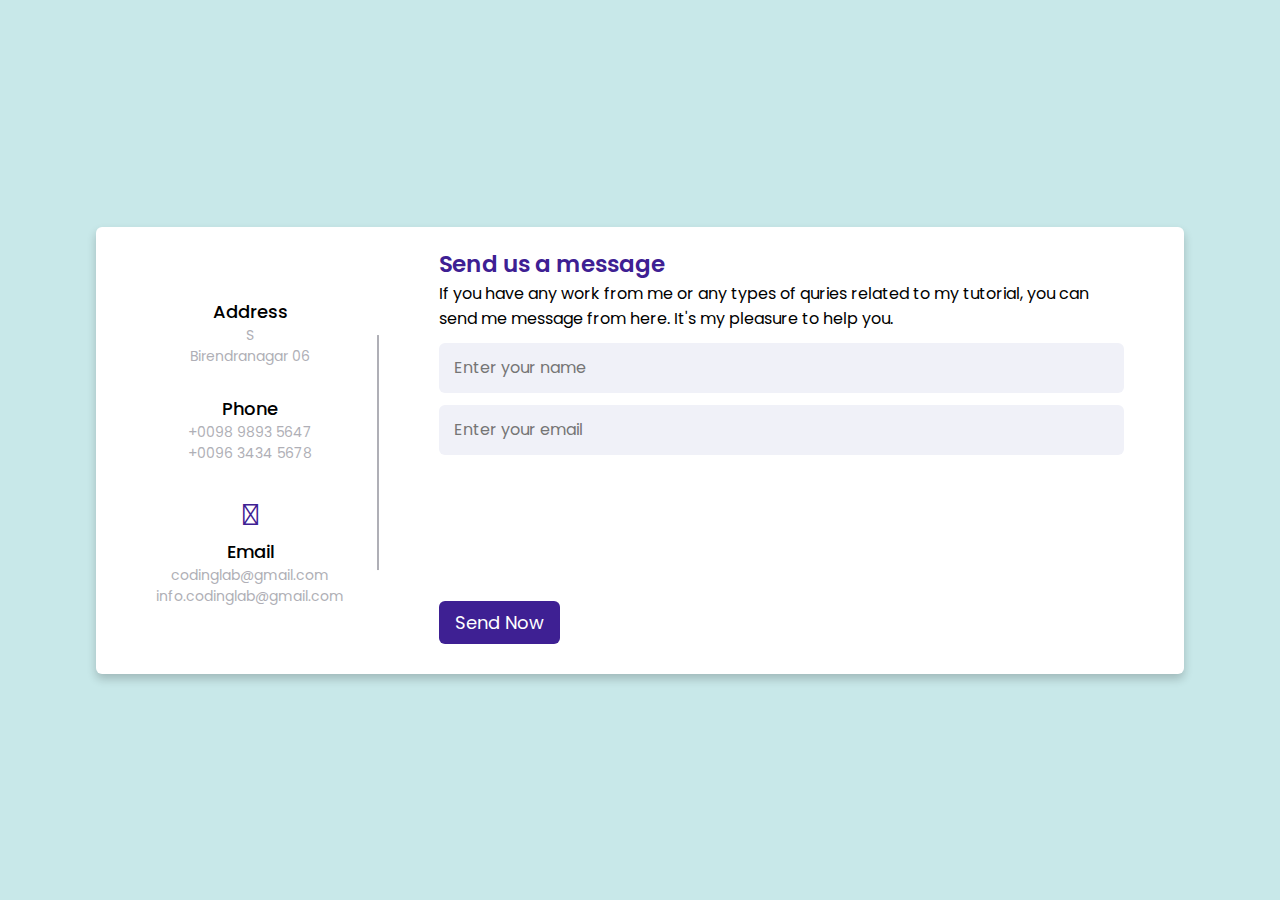
<file: Pages/g.html>
<!DOCTYPE html>
<!-- Created By CodingLab - www.codinglabweb.com -->
<html lang="en" dir="ltr">
  <head>
    <meta charset="UTF-8">
   <!-- <title> Responsive Contact Us Form  | CodingLab </title>-->
    <!-- Fontawesome CDN Link -->
    <link rel="stylesheet" href="../assets/css/g.css"/>
    <link rel="stylesheet" href="https://cdnjs.cloudflare.com/ajax/libs/font-awesome/4.7.0/css/font-awesome.min.css">


    <link rel="preconnect" href="https://fonts.gstatic.com">
    <link href="https://fonts.googleapis.com/css2?family=Fredoka+One&family=Play&display=swap" rel="stylesheet">
    <link rel="preconnect" href="https://fonts.googleapis.com"><link rel="preconnect" href="https://fonts.gstatic.com" crossorigin><link href="https://fonts.googleapis.com/css2?family=Roboto+Slab:wght@700&family=Zen+Dots&display=swap" rel="stylesheet">
     <meta name="viewport" content="width=device-width, initial-scale=1.0">
   </head>
<body>
  <div class="container">
    <div class="content">
      <div class="left-side">
        <div class="address details">
          <i class="fas fa-map-marker-alt"></i>
          <div class="topic">Address</div>
          <div class="text-one">S</div>
          <div class="text-two">Birendranagar 06</div>
        </div>
        <div class="phone details">
          <i class="fas fa-phone-alt"></i>
          <div class="topic">Phone</div>
          <div class="text-one">+0098 9893 5647</div>
          <div class="text-two">+0096 3434 5678</div>
        </div>
        <div class="email details">
          <i class="fas fa-envelope"></i>
          <div class="topic">Email</div>
          <div class="text-one">codinglab@gmail.com</div>
          <div class="text-two">info.codinglab@gmail.com</div>
        </div>
      </div>
      <div class="right-side">
        <div class="topic-text">Send us a message</div>
        <p>If you have any work from me or any types of quries related to my tutorial, you can send me message from here. It's my pleasure to help you.</p>
      <form action="#">
        <div class="input-box">
          <input type="text" placeholder="Enter your name">
        </div>
        <div class="input-box">
          <input type="text" placeholder="Enter your email">
        </div>
        <div class="input-box message-box">
          
        </div>
        <div class="button">
          <input type="button" value="Send Now" >
        </div>
      </form>
    </div>
    </div>
  </div>
</body>
</html>
</file>
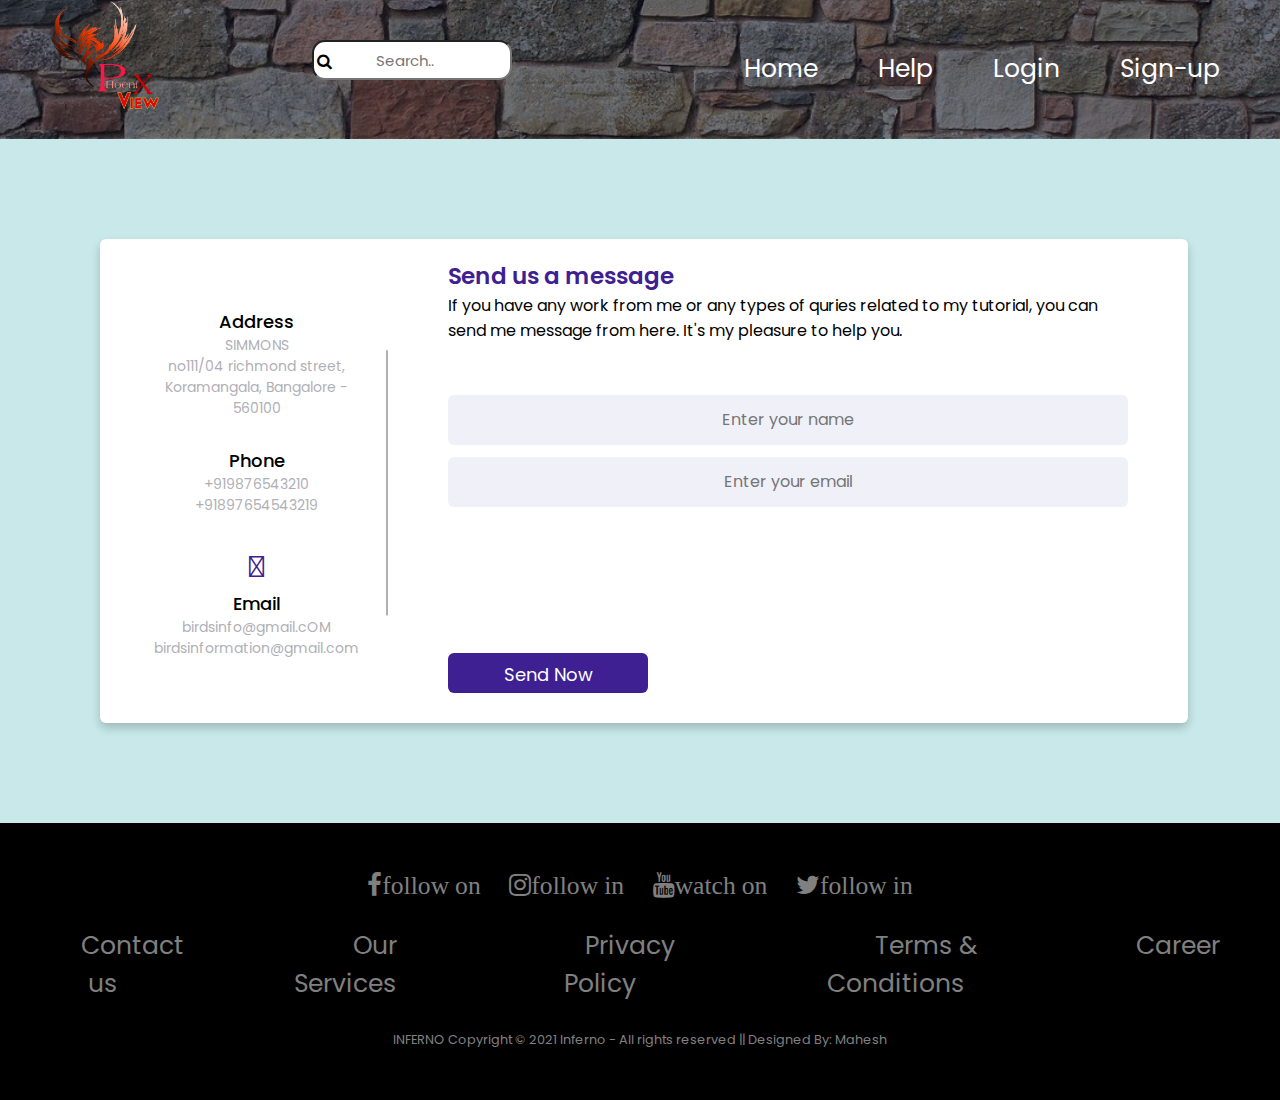
<file: Pages/help.html>
<!DOCTYPE html>
<!-- Created By CodingLab - www.codinglabweb.com -->
<html lang="en" dir="ltr">

<head>
  <meta charset="UTF-8">
  <!-- <title> Responsive Contact Us Form  | CodingLab </title>-->
  <!-- Fontawesome CDN Link -->

  <meta name="viewport" content="width=device-width, initial-scale=1.0">
  <link rel="stylesheet" href="https://cdnjs.cloudflare.com/ajax/libs/font-awesome/4.7.0/css/font-awesome.min.css">
  <link rel="stylesheet" href="../assets/css/help.css">
  <link rel="preconnect" href="https://fonts.gstatic.com">
  <link href="https://fonts.googleapis.com/css2?family=Fredoka+One&family=Play&display=swap" rel="stylesheet">
  <link rel="preconnect" href="https://fonts.googleapis.com"><link rel="preconnect" href="https://fonts.gstatic.com" crossorigin><link href="https://fonts.googleapis.com/css2?family=Roboto+Slab:wght@700&family=Zen+Dots&display=swap" rel="stylesheet">

</head>

<body>
  <!-- header -->
  <div class="page">
    <div class="header">
      <div class="img">
        <img src="../assets/images/logo.png" alt="erorr" width="110px">
      </div>
      <div>
        <form class="search" action="#">
          <i class="fa fa-search"></i>
          <input type="search" id="search3" placeholder="Search.." name="search2">
        </form>
      </div>
      <div class="row">
        <ul>
          <li><a href="../index.html">Home</a> </li>
          <li><a href="#">Help</a></li>
          <li><a href="login.html">Login</a></li>
          <li><a href="sign.html">Sign-up</a></li>
        </ul>
      </div>

    </div>

    <!-- body -->
</body>
<div class="container">
  <div class="content">
    <div class="left-side">
      <div class="address details">
        <i class="fas fa-map-marker-alt"></i>
        <div class="topic">Address</div>
        <div class="text-one">SIMMONS</div>
        <div class="text-two">no111/04 richmond street, Koramangala, Bangalore - 560100</div>
      </div>
      <div class="phone details">
        <i class="fas fa-phone-alt"></i>
        <div class="topic">Phone</div>
        <div class="text-one">+919876543210</div>
        <div class="text-two">+91897654543219</div>
      </div>
      <div class="email details">
        <i class="fas fa-envelope"></i>
        <div class="topic">Email</div>
        <div class="text-one">birdsinfo@gmail.cOM</div>
        <div class="text-two">birdsinformation@gmail.com</div>
      </div>
    </div>
    <div class="right-side">
      <div class="topic-text">Send us a message</div>
      <p>If you have any work from me or any types of quries related to my tutorial, you can send me message from here.
        It's my pleasure to help you.</p>
      <form action="#">
        <div class="input-box">
          <input type="text" placeholder="Enter your name">
        </div>
        <div class="input-box">
          <input type="text" placeholder="Enter your email">
        </div>
        <div class="input-box message-box">

        </div>
        <div class="button">
          <input type="button" value="Send Now">
        </div>
      </form>
    </div>
  </div>
</div>

<!-- footer -->
<footer>
  <div class="footer">
    <div class="row">
      <a href="#"><i class="fa fa-facebook">follow on</i></a>
      <a href="#"><i class="fa fa-instagram">follow in</i></a>
      <a href="#"><i class="fa fa-youtube">watch on</i></a>
      <a href="#"><i class="fa fa-twitter">follow in </i></a>
    </div>

    <div class="row">
      <ul>
        <li><a href="#">Contact us</a></li>
        <li><a href="#">Our Services</a></li>
        <li><a href="#">Privacy Policy</a></li>
        <li><a href="#">Terms & Conditions</a></li>
        <li><a href="#">Career</a></li>
      </ul>
    </div>

    <div class="row">
      INFERNO Copyright © 2021 Inferno - All rights reserved || Designed By: Mahesh
    </div>
  </div>
</footer>


</body>

</html>
</file>
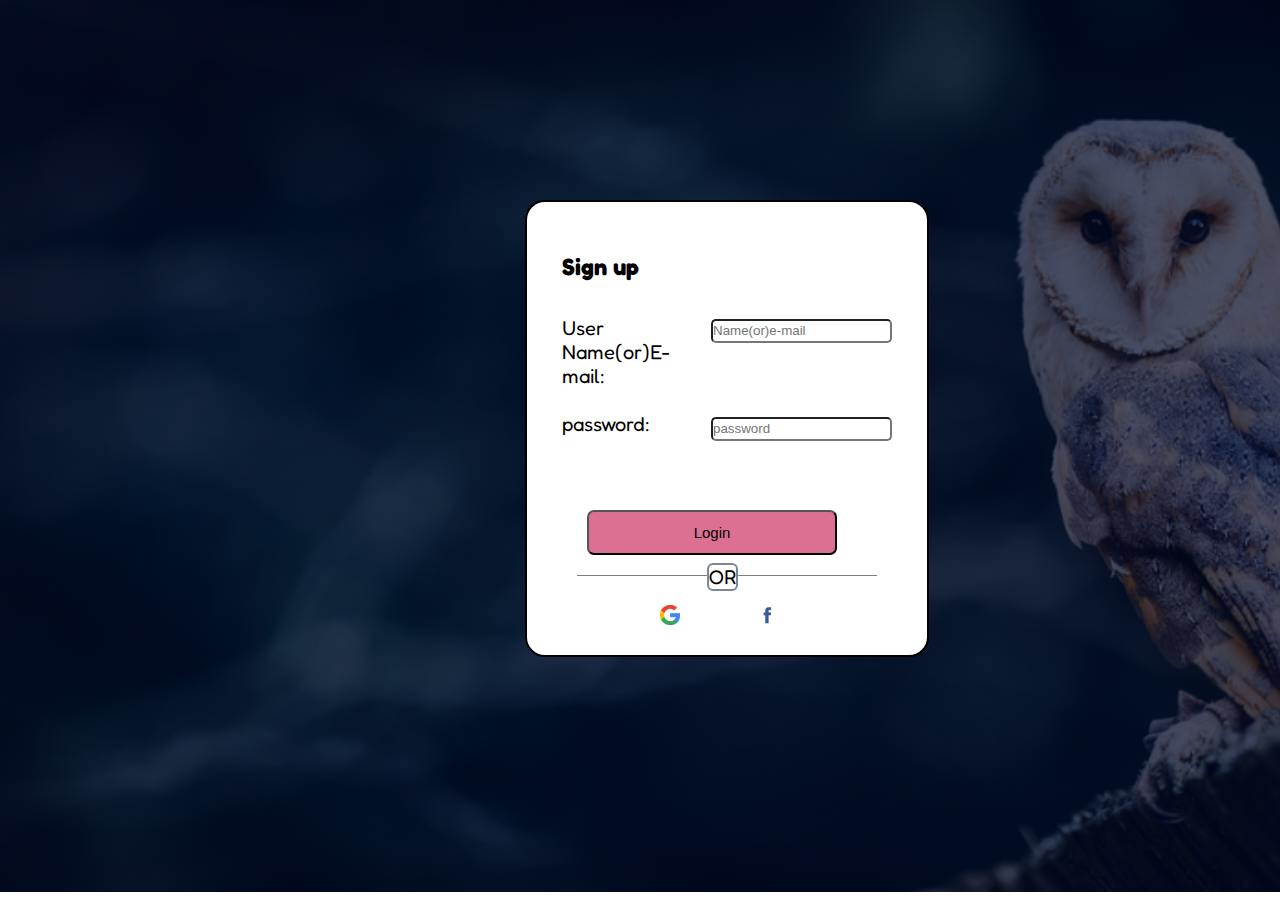
<file: Pages/login.html>
<!DOCTYPE html>
<html lang="en">

<head>
    <meta charset="UTF-8">
    <meta http-equiv="X-UA-Compatible" content="IE=edge">
    <meta name="viewport" content="width=device-width, initial-scale=1.0">
    <title>Document</title>
    <link rel="stylesheet" href="../assets/css/login-page.css">
    <link rel="stylesheet" href="https://cdnjs.cloudflare.com/ajax/libs/font-awesome/4.7.0/css/font-awesome.min.css">


    <link rel="preconnect" href="https://fonts.gstatic.com">
    <link href="https://fonts.googleapis.com/css2?family=Fredoka+One&family=Play&display=swap" rel="stylesheet">
    <link rel="preconnect" href="https://fonts.googleapis.com"><link rel="preconnect" href="https://fonts.gstatic.com" crossorigin><link href="https://fonts.googleapis.com/css2?family=Roboto+Slab:wght@700&family=Zen+Dots&display=swap" rel="stylesheet">
</head>

<body>
    <div class="first">
        <h3>Sign up</h3>
        <form action="#">
            <div class="container">
                <div class="label">
                    <label for="name,email"> User Name(or)E-mail:</label><br><br>
                    <label for="password,">password:</label><br><br>
                </div>
                <div>
                    <input type="text" id="name" name="name" placeholder="Name(or)e-mail"><br><br>
                    <input type="password" id="password" name="password" placeholder="password" ><br><br>
                </div>
            </div>
            <button><a href="content.html">Login</a> </button>
            <div class="line"><span>OR</span></div>
            <div class="last">
                <div class="goo">
                    <a href="#"><img src="../assets/images/google1.png" alt="erorr" width="20px"> </a>
                </div>
                <div class="fb">
                    <a href="#"><img src="../assets/images/fb.jpg" alt="erorr" width="20px"></a>
                </div>
            </div>

        </form>
    </div>

</body>

</html>
</file>
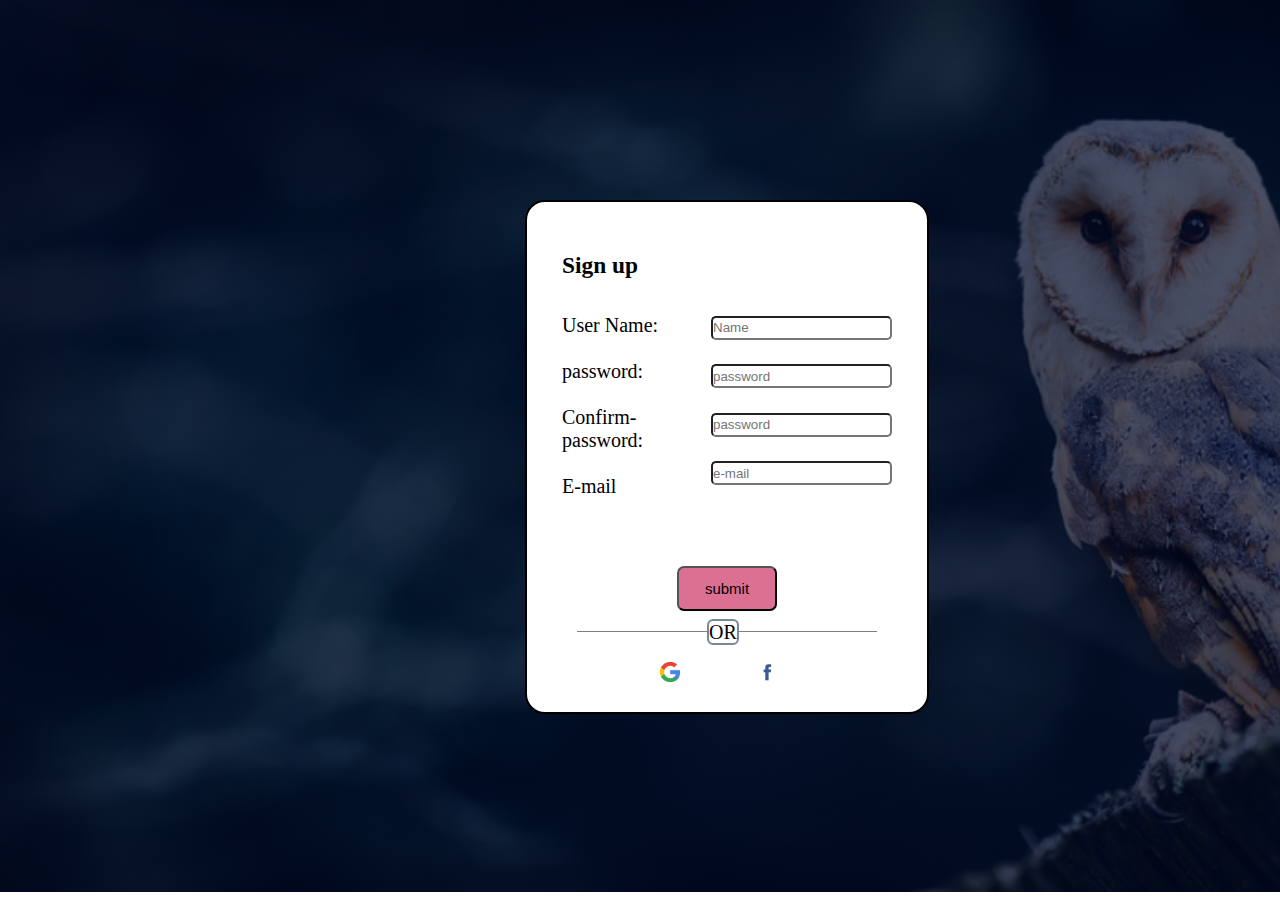
<file: Pages/sign.html>
<!DOCTYPE html>
<html lang="en">

<head>
    <meta charset="UTF-8">
    <meta http-equiv="X-UA-Compatible" content="IE=edge">
    <meta name="viewport" content="width=device-width, initial-scale=1.0">
    <title>Document</title>
    <link rel="stylesheet" href="../assets/css/sign.css">
    <link rel="stylesheet" href="https://cdnjs.cloudflare.com/ajax/libs/font-awesome/4.7.0/css/font-awesome.min.css">


    <link rel="preconnect" href="https://fonts.gstatic.com">
    <link href="https://fonts.googleapis.com/css2?family=Fredoka+One&family=Play&display=swap" rel="stylesheet">
    <link rel="preconnect" href="https://fonts.googleapis.com"><link rel="preconnect" href="https://fonts.gstatic.com" crossorigin><link href="https://fonts.googleapis.com/css2?family=Roboto+Slab:wght@700&family=Zen+Dots&display=swap" rel="stylesheet">
</head>

<body>
    <div class="first">
        <h3>Sign up</h3>
        <form action="#">
            <div class="container">
                <div class="label">
                    <label for="name"> User Name:</label><br><br>
                    <label for="password">password:</label><br><br>
                    <label for="password">Confirm-password:</label><br><br>
                    <label for="email">E-mail</label><br><br>
                </div>
                <div>
                    <input type="text" id="name" name="name" placeholder="Name"><br><br>
                    <input type="password" id="password" name="password" placeholder="password"><br><br>
                    <input type="password" id="password1" name="password" placeholder="password"><br><br>
                    <input type="e-mail" id="e-mail" name="email" placeholder="e-mail"><br><br>
                </div>
            </div>
            
            <button><a href="content.html">submit</a> </button>


            <div class="line"><span>OR</span></div>
            <div class="last">
                <div class="goo">
                    <a href="#"><img src="../assets/images/google1.png" alt="erorr" width="20px"> </a>
                </div>
                <div class="fb">
                    <a href="#"><img src="../assets/images/fb.jpg" alt="erorr" width="20px"></a>
                </div>
            </div>

        </form>
    </div>
</body>

</html>
</file>
<file: assets/css/g.css>
@import url('https://fonts.googleapis.com/css2?family=Poppins:wght@200;300;400;500;600;700&display=swap');
*{
  margin: 0;
  padding: 0;
  box-sizing: border-box;
  font-family: "Poppins" , sans-serif;
}
body{
  min-height: 100vh;
  width: 100%;
  background: #c8e8e9;
  display: flex;
  align-items: center;
  justify-content: center;
}
.container{
  width: 85%;
  background: #fff;
  border-radius: 6px;
  padding: 20px 60px 30px 40px;
  box-shadow: 0 5px 10px rgba(0, 0, 0, 0.2);
}
.container .content{
  display: flex;
  align-items: center;
  justify-content: space-between;
}
.container .content .left-side{
  width: 25%;
  height: 100%;
  display: flex;
  flex-direction: column;
  align-items: center;
  justify-content: center;
  margin-top: 15px;
  position: relative;
}
.content .left-side::before{
  content: '';
  position: absolute;
  height: 70%;
  width: 2px;
  right: -15px;
  top: 50%;
  transform: translateY(-50%);
  background: #afafb6;
}
.content .left-side .details{
  margin: 14px;
  text-align: center;
}
.content .left-side .details i{
  font-size: 30px;
  color: #3e2093;
  margin-bottom: 10px;
}
.content .left-side .details .topic{
  font-size: 18px;
  font-weight: 500;
}
.content .left-side .details .text-one,
.content .left-side .details .text-two{
  font-size: 14px;
  color: #afafb6;
}
.container .content .right-side{
  width: 75%;
  margin-left: 75px;
}
.content .right-side .topic-text{
  font-size: 23px;
  font-weight: 600;
  color: #3e2093;
}
.right-side .input-box{
  height: 50px;
  width: 100%;
  margin: 12px 0;
}
.right-side .input-box input,
.right-side .input-box textarea{
  height: 100%;
  width: 100%;
  border: none;
  outline: none;
  font-size: 16px;
  background: #F0F1F8;
  border-radius: 6px;
  padding: 0 15px;
  resize: none;
}
.right-side .message-box{
  min-height: 110px;
}
.right-side .input-box textarea{
  padding-top: 6px;
}
.right-side .button{
  display: inline-block;
  margin-top: 12px;
}
.right-side .button input[type="button"]{
  color: #fff;
  font-size: 18px;
  outline: none;
  border: none;
  padding: 8px 16px;
  border-radius: 6px;
  background: #3e2093;
  cursor: pointer;
  transition: all 0.3s ease;
}
.button input[type="button"]:hover{
  background: #5029bc;
}

@media (max-width: 950px) {
  .container{
    width: 90%;
    padding: 30px 40px 40px 35px ;
  }
  .container .content .right-side{
   width: 75%;
   margin-left: 55px;
}
}
@media (max-width: 820px) {
  .container{
    margin: 40px 0;
    height: 100%;
  }
  .container .content{
    flex-direction: column-reverse;
  }
 .container .content .left-side{
   width: 100%;
   flex-direction: row;
   margin-top: 40px;
   justify-content: center;
   flex-wrap: wrap;
 }
 .container .content .left-side::before{
   display: none;
 }
 .container .content .right-side{
   width: 100%;
   margin-left: 0;
 }
}
</file>
<file: assets/css/help.css>
@import url('https://fonts.googleapis.com/css2?family=Poppins:wght@200;300;400;500;600;700&display=swap');

* {
  margin: 0;
  padding: 0;
  box-sizing: border-box;
  font-family: "Poppins", sans-serif;
}

body {
  min-height: 100vh;
  width: 100%;
  background: #c8e8e9;
  display: flex;
  align-items: center;
  justify-content: center;
}

/* header */
.header {
  display: flex;
  justify-content: space-between;
  background-image: linear-gradient(rgb(4, 8, 30, 0.5), rgb(4, 8, 30, 0.5)), url(../images/header-bgm.jpg);
  background-position: center;
  background-size: cover;
}

.img {
  margin-left: 50px;
  padding-bottom: 20px;
  width: 40px;
}

form input {
  /* padding: 30px; */
  border-radius: 13px;
  margin-top: 40px;
  width: 200px;
  font-size: 15px;
  text-align: center;
  outline: none;
  height: 40px;
}

#search {
  position: relative;
  top: 10px;
  /* left: -193px; */
  right: 193px;
  height: 30px;
  width: 20px;
}

.search i {
  background-color: white;
  position: relative;
  top: 1px;
  left: 24px;
}

.row ul {
  display: flex;
}

.row ul li {
  list-style: none;
}

.search1 img {
  position: relative;

}

.row ul li a {
  padding: 10px;
  padding-left: 30px;
  padding-right: 30px;
  text-decoration: none;
  font-size: 25px;
  color: white;
}

.row ul li a:hover {
  background-color: #FC766AFF;
  border-radius: 10px;
}

.row {
  margin-top: 50px;
  margin-right: 30px;

}


/* body */
.container {
  width: 85%;
  background: #fff;
  border-radius: 6px;
  padding: 20px 60px 30px 40px;
  box-shadow: 0 5px 10px rgba(0, 0, 0, 0.2);
  margin-left: 100px;
  margin-top: 100px;
}

.container .content {
  display: flex;
  align-items: center;
  justify-content: space-between;
}

.container .content .left-side {
  width: 25%;
  height: 100%;
  display: flex;
  flex-direction: column;
  align-items: center;
  justify-content: center;
  margin-top: 15px;
  position: relative;
}

.content .left-side::before {
  content: '';
  position: absolute;
  height: 70%;
  width: 2px;
  right: -15px;
  top: 50%;
  transform: translateY(-50%);
  background: #afafb6;
}

.content .left-side .details {
  margin: 14px;
  text-align: center;
}

.content .left-side .details i {
  font-size: 30px;
  color: #3e2093;
  margin-bottom: 10px;
}

.content .left-side .details .topic {
  font-size: 18px;
  font-weight: 500;
}

.content .left-side .details .text-one,
.content .left-side .details .text-two {
  font-size: 14px;
  color: #afafb6;
}

.container .content .right-side {
  width: 75%;
  margin-left: 75px;
}

.content .right-side .topic-text {
  font-size: 23px;
  font-weight: 600;
  color: #3e2093;
}

.right-side .input-box {
  height: 50px;
  width: 100%;
  margin: 12px 0;
}

.right-side .input-box input,
.right-side .input-box textarea {
  height: 100%;
  width: 100%;
  border: none;
  outline: none;
  font-size: 16px;
  background: #F0F1F8;
  border-radius: 6px;
  padding: 0 15px;
  resize: none;
}

.right-side .message-box {
  min-height: 110px;
}

.right-side .input-box textarea {
  padding-top: 6px;
}

.right-side .button {
  display: inline-block;
  margin-top: 12px;
}

.right-side .button input[type="button"] {
  color: #fff;
  font-size: 18px;
  outline: none;
  border: none;
  padding: 8px 16px;
  border-radius: 6px;
  background: #3e2093;
  cursor: pointer;
  transition: all 0.3s ease;
}

.button input[type="button"]:hover {
  background: #5029bc;
}

@media (max-width: 950px) {
  .container {
    width: 90%;
    padding: 30px 40px 40px 35px;
  }

  .container .content .right-side {
    width: 75%;
    margin-left: 55px;
  }
}

@media (max-width: 820px) {
  .container {
    margin: 40px 0;
    height: 100%;
  }

  .container .content {
    flex-direction: column-reverse;
  }

  .container .content .left-side {
    width: 100%;
    flex-direction: row;
    margin-top: 40px;
    justify-content: center;
    flex-wrap: wrap;
  }

  .container .content .left-side::before {
    display: none;
  }

  .container .content .right-side {
    width: 100%;
    margin-left: 0;
  }
}

/* footer */
.footer {
  background: #000;
  padding: 30px 0px;
  font-family: 'Play', sans-serif;
  text-align: center;
  margin-top: 100px;
}

.footer .row {
  width: 100%;
  margin: 1% 0%;
  padding: 0.6% 0%;
  color: gray;
  font-size: 0.8em;
}

.footer .row a {
  text-decoration: none;
  color: gray;
  transition: 0.5s;
}

.footer .row a:hover {
  color: #fff;
}

.footer .row ul {
  width: 100%;
}

.footer .row ul li {
  display: inline-block;
  margin: 0px 30px;
}

.footer .row a i {
  font-size: 2em;
  margin: 0% 1%;
}

@media (max-width:720px) {
  .footer {
    text-align: left;
    padding: 5%;
  }

  .footer .row ul li {
    display: block;
    margin: 10px 0px;
    text-align: left;
  }

  .footer .row a i {
    margin: 0% 3%;
  }
}
</file>
<file: assets/css/login-page.css>
* {
    padding: 0px;
    margin: 0px;
}

body {
    font-size: 20px;
    background-image: linear-gradient(rgb(0, 7, 35, 0.7), rgb(0, 7, 35, 0.7)), url(../images/signinbg.png);
    background-repeat: no-repeat;
    background-size: cover;
    width: 1040px;
    height: 692px;
    font-family: 'Fredoka One', cursive;
  
}

.container {
    display: flex;
    margin: 35px;
}

button a {
    text-decoration: none;
    color: black;
}

button:hover {
    background-color: skyblue;
    color: white;


}

.first {
    border: 2px solid black;
    width: 400px;
    margin: 35px;
    margin-left: 525px;
    background-color: white;
    margin-top: 200px;
    border-radius: 20px;
}

.first h3 {
    margin: 35px;
    margin-top: 50px;
    margin-bottom: 30px;
}

#name {
    height: 20px;
    border-radius: 5px;
}

#password {
    height: 20px;
    border-radius: 5px;
    margin-top: 50px;
}

.line {
    position: relative;
    bottom: 30px;
    left: 50px;
    background-color: grey;
    height: .5px;
    width: 300px;

}

.line span {
    background-color: white;
    position: relative;
    left: 130px;
    bottom: 10px;
    border: 2px solid lightslategray;
    border-radius: 6px;
}

button {
    margin-left: 60px;
    margin-bottom: 50px;
    background-color: palevioletred;
    width: 250px;
    height: 45px;
    margin-top: 5px;
    font-size: 15px;
    border-radius: 7px;
    margin-top: 10px;
    color: white;
}

.last {
    display: flex;
    justify-content: space-evenly;
    margin-bottom: 30px;

}

.goo a {
    display: flex;
    margin-left: 60px;
}

.fb a {
    display: flex;
    margin-right: 80px;
}
</file>
<file: assets/css/sign.css>
* {
    padding: 0px;
    margin: 0px;
}

body {
    font-size: 20px;
    font-family: lato;
    background-image: linear-gradient(rgb(0, 7, 35, 0.7), rgb(0, 7, 35, 0.7)), url(../images/signinbg.png);

    background-repeat: no-repeat;
    background-size: cover;
    width: 1040px;
    height: 692px;
}

.container {
    display: flex;
    margin: 35px;
}

button a {
    text-decoration: none;
    color: black;
}

.first {
    border: 2px solid black;
    width: 400px;
    margin: 35px;
    margin-left: 525px;
    background-color: white;
    margin-top: 200px;
    border-radius: 20px;
}

.first h3 {
    margin: 35px;
    margin-top: 50px;
    margin-bottom: 30px;
}

#name {
    height: 20px;
    border-radius: 5px;
}

#password {
    height: 20px;
    border-radius: 5px;
}

#password1 {
    height: 20px;
    border-radius: 5px;
}

#e-mail {
    height: 20px;
    border-radius: 5px
}

.line {
    position: relative;
    bottom: 30px;
    left: 50px;
    background-color: grey;
    height: .5px;
    width: 300px;

}

.line span {
    background-color: white;
    position: relative;
    left: 130px;
    bottom: 10px;
    border: 2px solid lightslategray;
    border-radius: 6px;
}

button {
    margin-left: 150px;
    margin-bottom: 50px;
    background-color: palevioletred;
    width: 100px;
    height: 45px;
    margin-top: 5px;
    font-size: 15px;
    border-radius: 7px;
    margin-top: 10px;
    color: white;
}

.last {
    display: flex;
    justify-content: space-evenly;
    margin-bottom: 30px;

}

.goo a {
    display: flex;
    margin-left: 60px;
}

.fb a {
    display: flex;
    margin-right: 80px;
}
</file>
